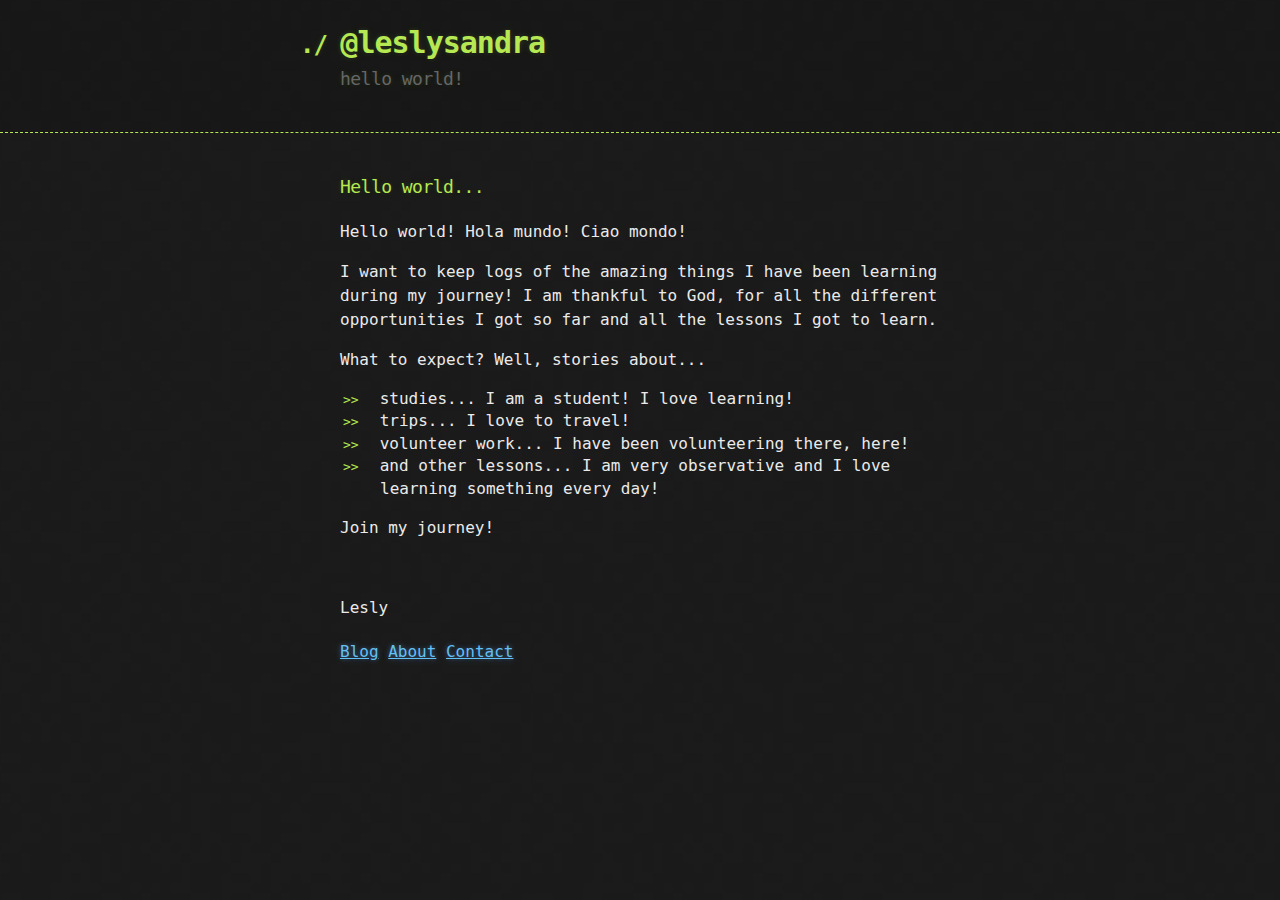
<file: index.html>
<!DOCTYPE html>
<html>
  <head>
    <meta charset='utf-8'>
    <meta http-equiv="X-UA-Compatible" content="chrome=1">

    <link rel="stylesheet" type="text/css" href="stylesheets/stylesheet.css" media="screen">
    <link rel="stylesheet" type="text/css" href="stylesheets/github-dark.css" media="screen">

    <title>@leslysandra</title>
  </head>

  <body>

    <header>
      <div class="container">
        <h1>@leslysandra</h1>
        <h2>hello world!</h2>
      </div>
    </header>

    <div class="container">
      <section id="main_content">
        <h3>
          <a id="hello-world" class="anchor" href="#hello-world" aria-hidden="true"><span aria-hidden="true" class="octicon octicon-link"></span></a>Hello world...
        </h3>

          <p>Hello world! Hola mundo! Ciao mondo!</p>
          <p>I want to keep logs of the amazing things I have been learning during my journey!
            I am thankful to God, for all the different opportunities I got so far and all the lessons I got to learn.</p>

          <p>What to expect? Well, stories about... </p>
          <ul>
            <li>studies... I am a student! I love learning!</li>
            <li>trips... I love to travel!</li>
            <li>volunteer work... I have been volunteering there, here!</li>
            <li>and other lessons... I am very observative and I love learning something every day!</li>
          </ul>

          <p>Join my journey!</p>
          <br>
          <p>Lesly</p>
      </section>
      <div class="menu">
        <a href = "blog.html">Blog</a>
  			<a href = "about.html">About</a>
  			<a href = "contact.html">Contact</a>
  		</div>
    </div>

  </body>
</html>
</file>
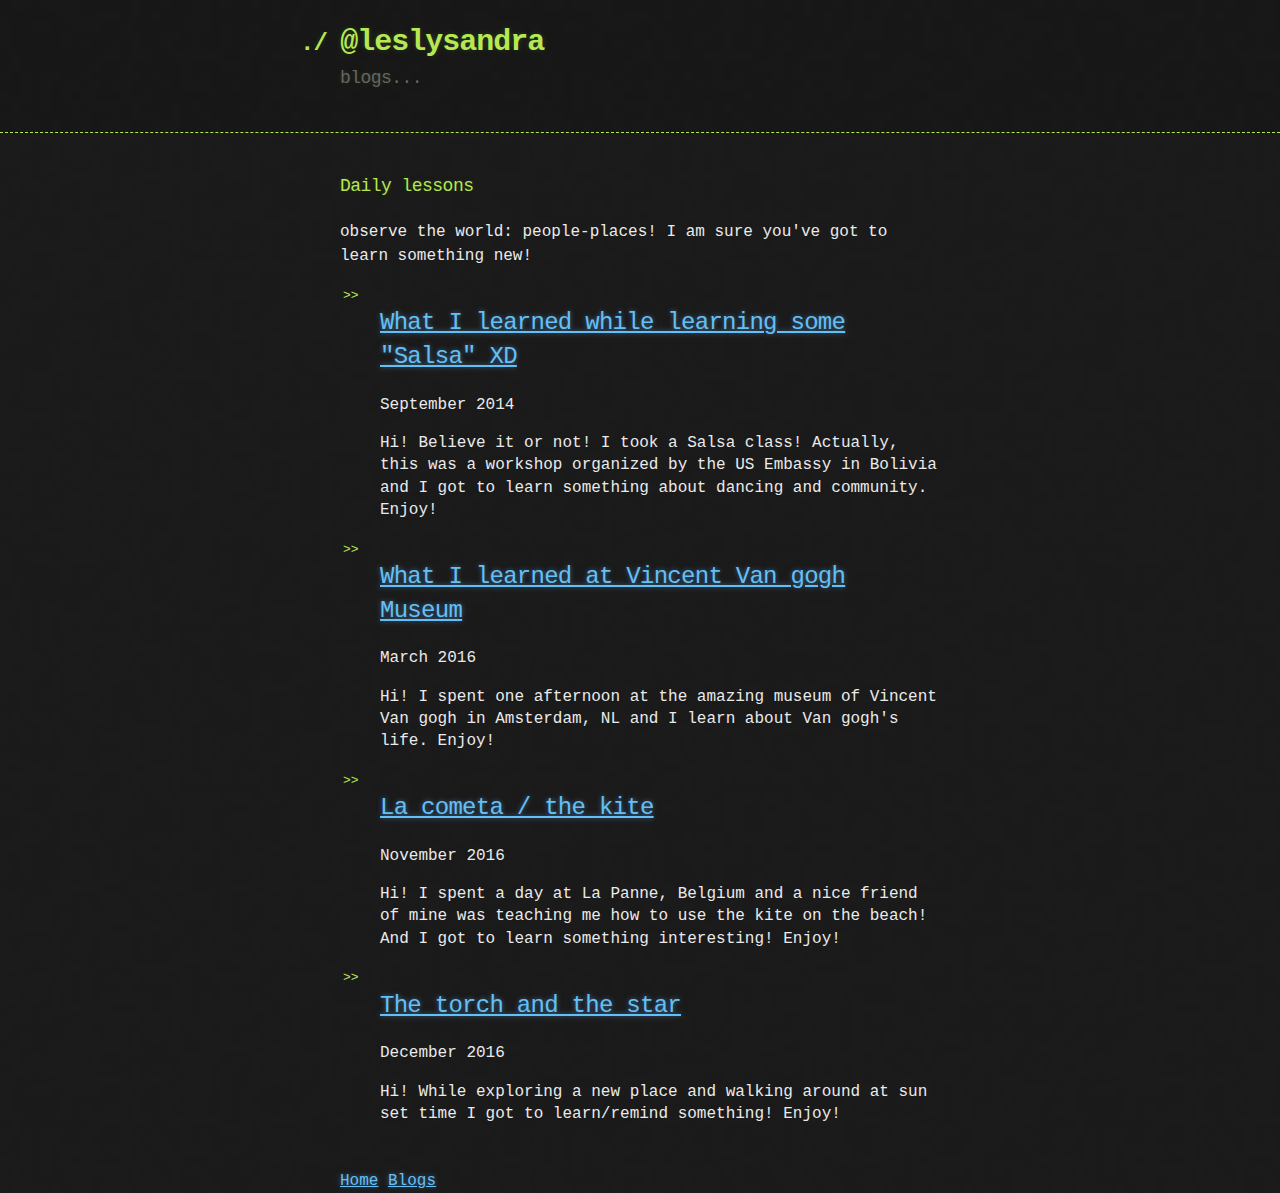
<file: posts/dlessons/index.html>
<!DOCTYPE html>
<html>
  <head>
    <meta charset='utf-8'>
    <meta http-equiv="X-UA-Compatible" content="chrome=1">

    <link rel="stylesheet" type="text/css" href="../../stylesheets/stylesheet.css" media="screen">
    <link rel="stylesheet" type="text/css" href="../../stylesheets/github-dark.css" media="screen">

    <title>@leslysandra</title>
  </head>

  <body>

    <header>
      <div class="container">
        <h1>@leslysandra</h1>
        <h2>blogs...</h2>
      </div>
    </header>

    <div class="container">
      <section id="main_content">
        <h3>
          Daily lessons
        </h3>
        <p>observe the world: people-places! I am sure you've got to learn something new!</p>
        <ul id="posts">
          <li class="post"> <h2><a href="#">What I learned while learning some "Salsa" XD</a></h2> <time datetime="2016-01-23T00:00:00+00:00" class="by-line">September 2014</time> <p>Hi! Believe it or not! I took a Salsa class!
            Actually, this was a workshop organized by the US Embassy in Bolivia and I got to learn something about dancing and community. Enjoy!</p> </li>
          <li class="post"> <h2><a href="201603_vangogh.html">What I learned at Vincent Van gogh Museum</a></h2> <time datetime="2016-01-23T00:00:00+00:00" class="by-line">March 2016</time> <p>Hi! I spent one afternoon at the amazing museum of
            Vincent Van gogh in Amsterdam, NL and I learn about Van gogh's life. Enjoy!</p> </li>
          <li class="post"> <h2><a href="#">La cometa / the kite</a></h2> <time datetime="2016-01-23T00:00:00+00:00" class="by-line">November 2016</time> <p>Hi! I spent a day at La Panne, Belgium and a nice friend of mine
            was teaching me how to use the kite on the beach! And I got to learn something interesting! Enjoy!</p> </li>
          <li class="post"> <h2><a href="#">The torch and the star</a></h2> <time datetime="2016-01-23T00:00:00+00:00" class="by-line">December 2016</time> <p>Hi! While exploring a new place and
            walking around at sun set time I got to learn/remind something! Enjoy!</p> </li>
        </ul>
      </section>
      <br>
      <div class="menu">
  			<a href = "../../index.html">Home</a>
  			<a href = "../../blog.html">Blogs</a>
  		</div>
    </div>

  </body>
</html>
</file>
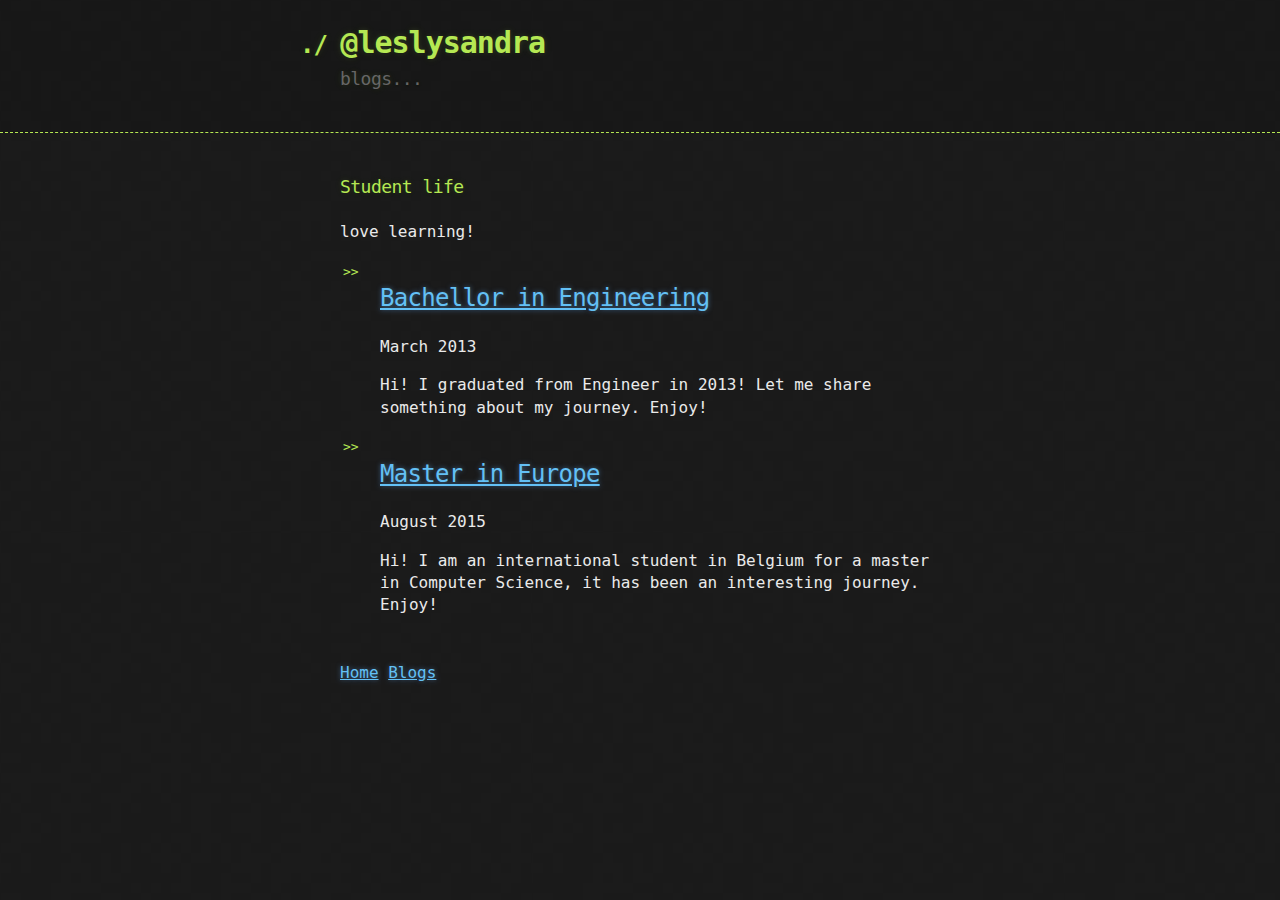
<file: posts/slife/index.html>
<!DOCTYPE html>
<html>
  <head>
    <meta charset='utf-8'>
    <meta http-equiv="X-UA-Compatible" content="chrome=1">

    <link rel="stylesheet" type="text/css" href="../../stylesheets/stylesheet.css" media="screen">
    <link rel="stylesheet" type="text/css" href="../../stylesheets/github-dark.css" media="screen">

    <title>@leslysandra</title>
  </head>

  <body>

    <header>
      <div class="container">
        <h1>@leslysandra</h1>
        <h2>blogs...</h2>
      </div>
    </header>

    <div class="container">
      <section id="main_content">
        <h3>
          Student life
        </h3>
        <p>love learning!</p>
        <ul id="posts">
          <li class="post"> <h2><a href="#">Bachellor in Engineering</a></h2> <time datetime="2016-01-23T00:00:00+00:00" class="by-line">March 2013</time> <p>Hi! I graduated from Engineer
            in 2013! Let me share something about my journey. Enjoy!</p> </li>
          <li class="post"> <h2><a href="#">Master in Europe</a></h2> <time datetime="2016-01-23T00:00:00+00:00" class="by-line">August 2015</time> <p>Hi! I am an international student
            in Belgium for a master in Computer Science, it has been an interesting journey. Enjoy!</p> </li>
        </ul>
      </section>
      <br>
      <div class="menu">
  			<a href = "../../index.html">Home</a>
  			<a href = "../../blog.html">Blogs</a>
  		</div>
    </div>

  </body>
</html>
</file>
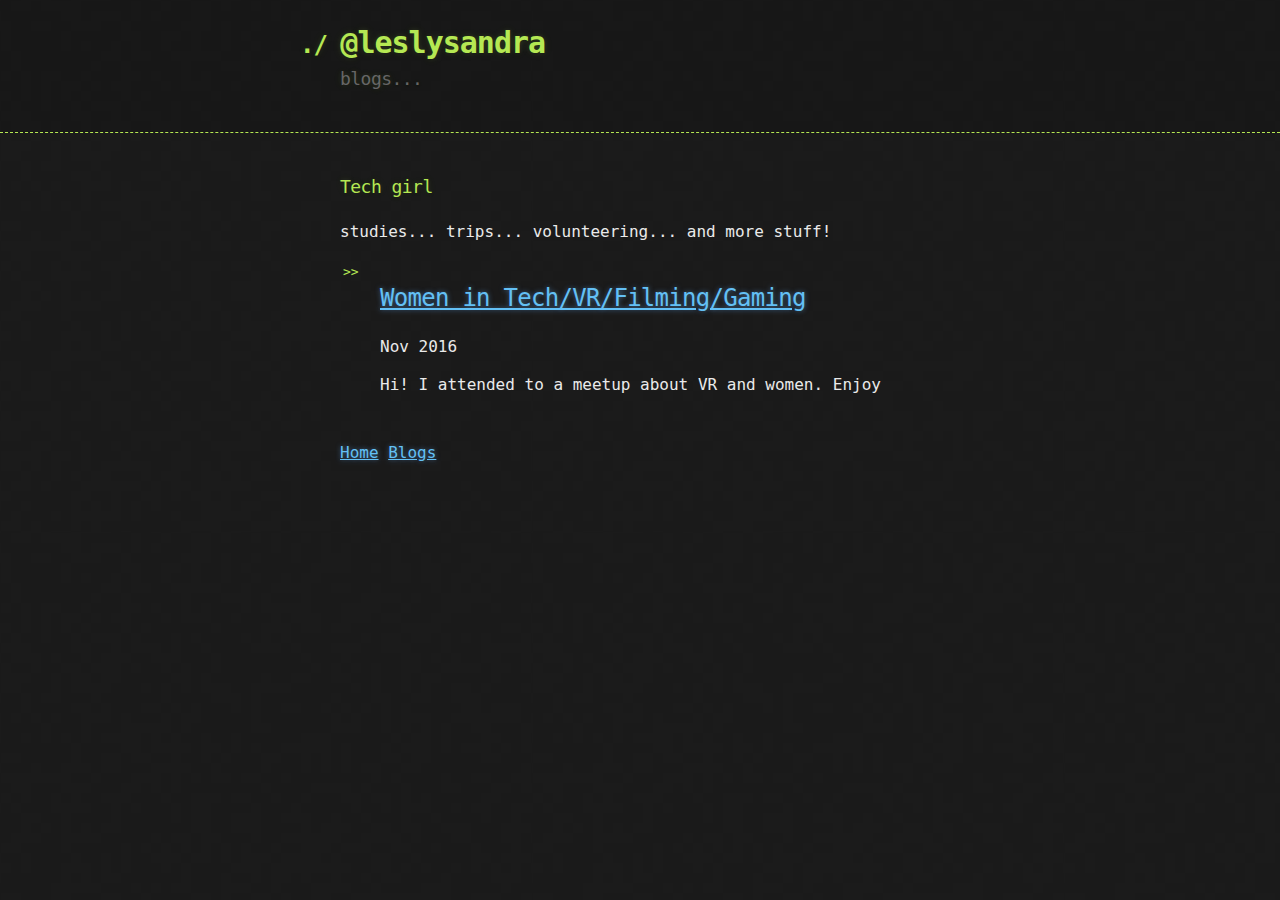
<file: posts/tech/index.html>
<!DOCTYPE html>
<html>
  <head>
    <meta charset='utf-8'>
    <meta http-equiv="X-UA-Compatible" content="chrome=1">

    <link rel="stylesheet" type="text/css" href="../../stylesheets/stylesheet.css" media="screen">
    <link rel="stylesheet" type="text/css" href="../../stylesheets/github-dark.css" media="screen">

    <title>@leslysandra</title>
  </head>

  <body>

    <header>
      <div class="container">
        <h1>@leslysandra</h1>
        <h2>blogs...</h2>
      </div>
    </header>

    <div class="container">
      <section id="main_content">
        <h3>
          Tech girl
        </h3>
        <p>studies... trips... volunteering... and more stuff!</p>
        <ul id="posts">
          <li class="post"> <h2><a href="201611_vrwomen.html">Women in Tech/VR/Filming/Gaming</a></h2> <time datetime="2016-01-23T00:00:00+00:00" class="by-line">Nov 2016</time> <p>Hi! I attended to a meetup about VR and women. Enjoy </p> </li>
        </ul>
      </section>
      <br>
      <div class="menu">
  			<a href = "../../index.html">Home</a>
  			<a href = "../../blog.html">Blogs</a>
  		</div>
    </div>

  </body>
</html>
</file>
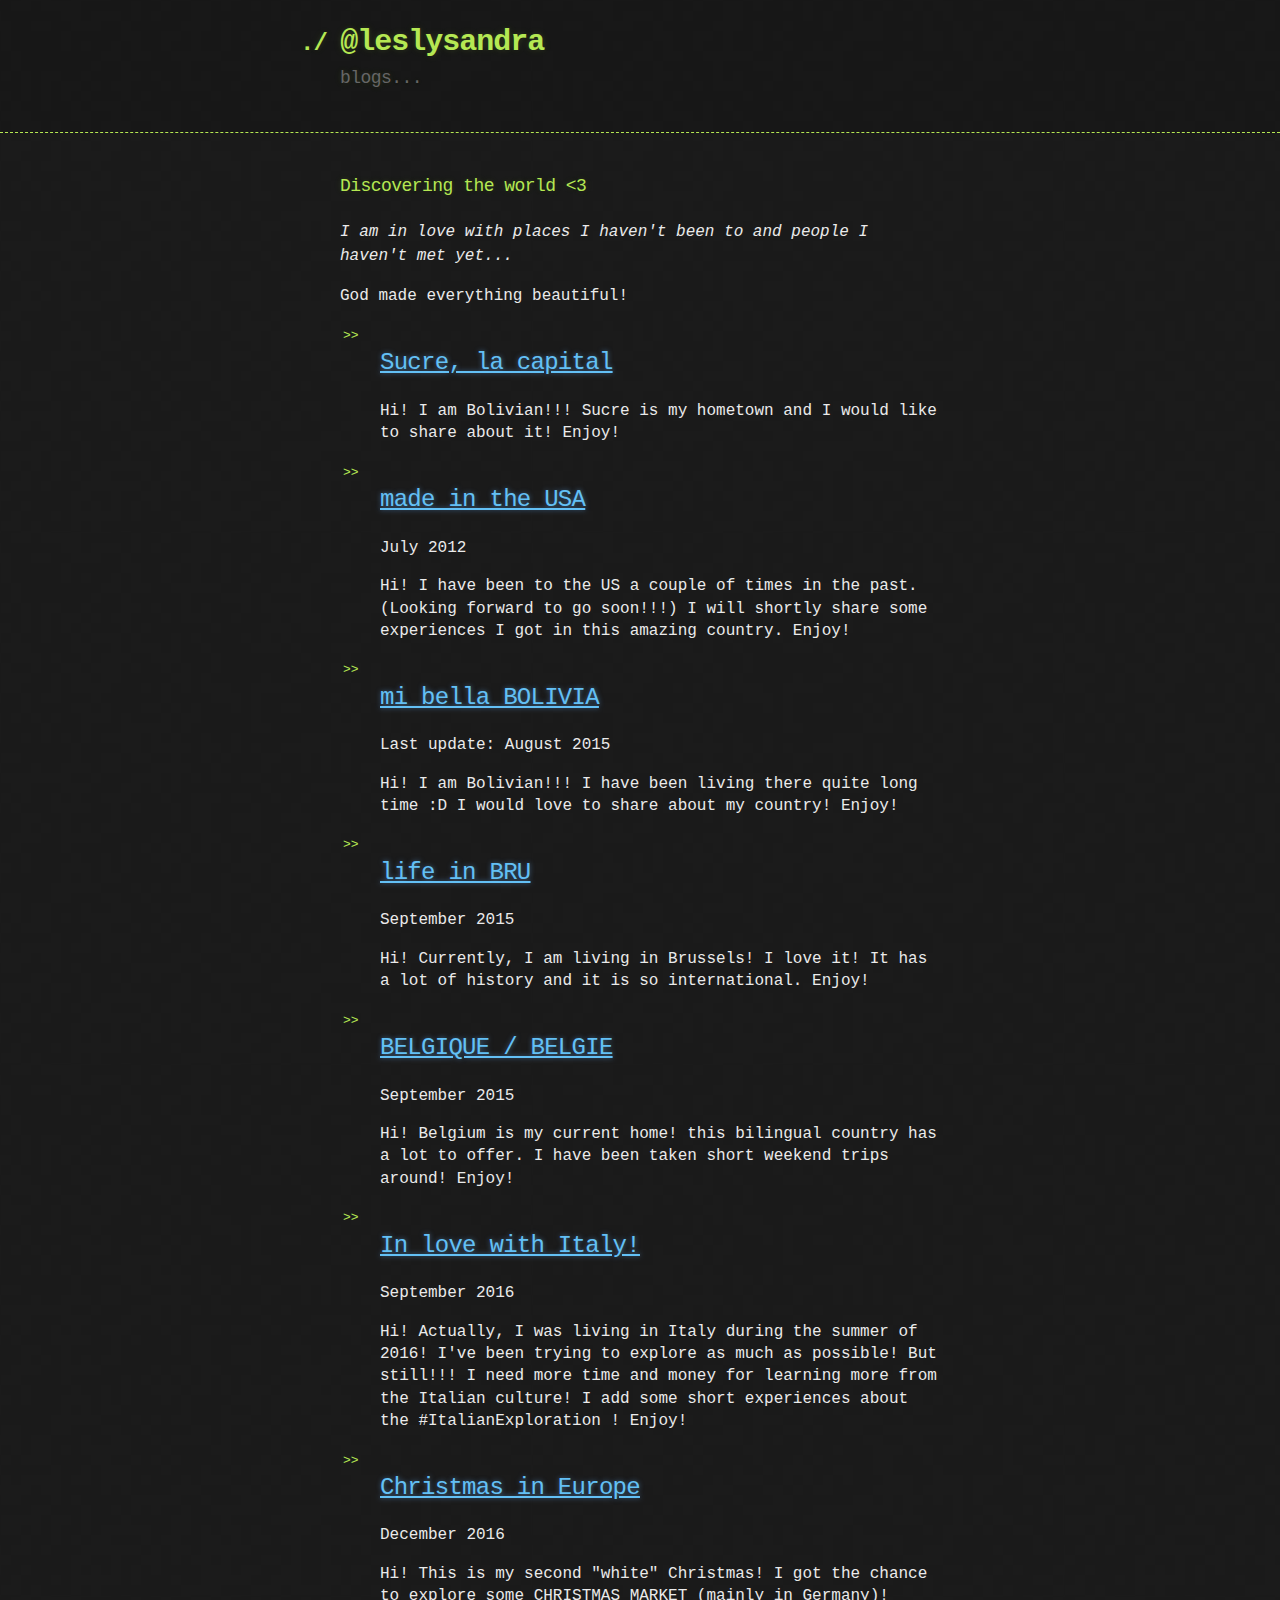
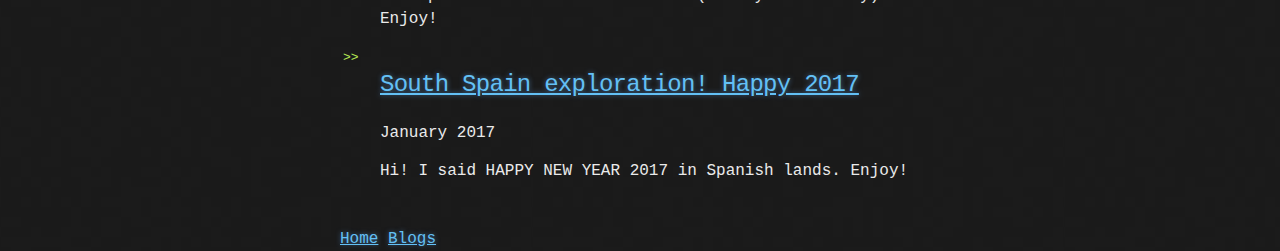
<file: posts/traveller/index.html>
<!DOCTYPE html>
<html>
  <head>
    <meta charset='utf-8'>
    <meta http-equiv="X-UA-Compatible" content="chrome=1">

    <link rel="stylesheet" type="text/css" href="../../stylesheets/stylesheet.css" media="screen">
    <link rel="stylesheet" type="text/css" href="../../stylesheets/github-dark.css" media="screen">

    <title>@leslysandra</title>
  </head>

  <body>

    <header>
      <div class="container">
        <h1>@leslysandra</h1>
        <h2>blogs...</h2>
      </div>
    </header>

    <div class="container">
      <section id="main_content">
        <h3>
          Discovering the world <3
        </h3>
        <p><i>I am in love with places I haven't been to and people I haven't met yet...</i></p>
        <p>God made everything beautiful!</p>
        <ul id="posts">
          <li class="post"> <h2><a href="#">Sucre, la capital</a></h2> <p>Hi! I am Bolivian!!!
            Sucre is my hometown and I would like to share about it! Enjoy!</p> </li>
          <li class="post"> <h2><a href="#">made in the USA</a></h2> <time datetime="2016-01-23T00:00:00+00:00" class="by-line">July 2012</time> <p>Hi! I have been to the US a couple of times in the past.
            (Looking forward to go soon!!!) I will shortly share some experiences I got in this amazing country. Enjoy!</p> </li>
          <li class="post"> <h2><a href="#">mi bella BOLIVIA</a></h2> <time datetime="2016-01-23T00:00:00+00:00" class="by-line">Last update: August 2015</time> <p>Hi! I am Bolivian!!!
              I have been living there quite long time :D I would love to share about my country! Enjoy!</p> </li>
          <li class="post"> <h2><a href="#">life in BRU</a></h2> <time datetime="2016-01-23T00:00:00+00:00" class="by-line">September 2015</time> <p>Hi! Currently, I am living in Brussels!
            I love it! It has a lot of history and it is so international. Enjoy!</p> </li>
          <li class="post"> <h2><a href="#">BELGIQUE / BELGIE</a></h2> <time datetime="2016-01-23T00:00:00+00:00" class="by-line">September 2015</time> <p>Hi! Belgium is my current home!
            this bilingual country has a lot to offer. I have been taken short weekend trips around! Enjoy!</p> </li>
          <li class="post"> <h2><a href="#">In love with Italy!</a></h2> <time datetime="2016-01-23T00:00:00+00:00" class="by-line">September 2016</time> <p>Hi! Actually, I was living in Italy
            during the summer of 2016! I've been trying to explore as much as possible! But still!!! I need more time and money for learning more from the Italian culture!
            I add some short experiences about the #ItalianExploration ! Enjoy!</p> </li>
          <li class="post"> <h2><a href="#">Christmas in Europe</a></h2> <time datetime="2016-01-23T00:00:00+00:00" class="by-line">December 2016</time> <p>Hi! This is my second "white" Christmas!
              I got the chance to explore some CHRISTMAS MARKET (mainly in Germany)! Enjoy!</p> </li>
          <li class="post"> <h2><a href="#">South Spain exploration! Happy 2017</a></h2> <time datetime="2016-01-23T00:00:00+00:00" class="by-line">January 2017</time> <p>Hi! I said HAPPY NEW YEAR 2017
            in Spanish lands. Enjoy!</p> </li>
        </ul>
      </section>
      <br>
      <div class="menu">
  			<a href = "../../index.html">Home</a>
  			<a href = "../../blog.html">Blogs</a>
  		</div>
    </div>

  </body>
</html>
</file>
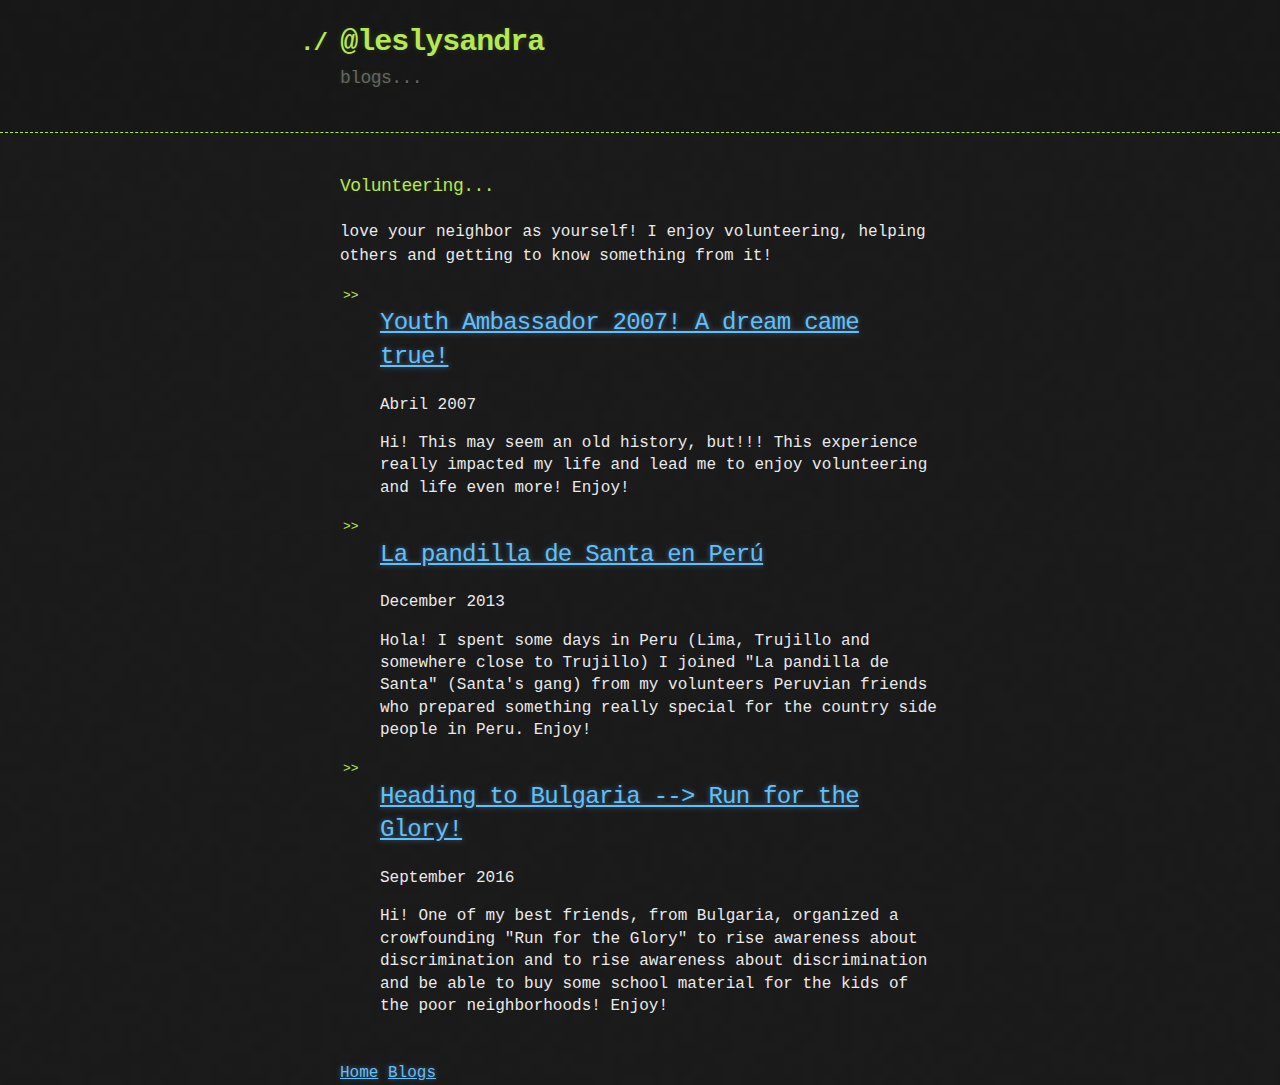
<file: posts/volunteer/index.html>
<!DOCTYPE html>
<html>
  <head>
    <meta charset='utf-8'>
    <meta http-equiv="X-UA-Compatible" content="chrome=1">

    <link rel="stylesheet" type="text/css" href="../../stylesheets/stylesheet.css" media="screen">
    <link rel="stylesheet" type="text/css" href="../../stylesheets/github-dark.css" media="screen">

    <title>@leslysandra</title>
  </head>

  <body>

    <header>
      <div class="container">
        <h1>@leslysandra</h1>
        <h2>blogs...</h2>
      </div>
    </header>

    <div class="container">
      <section id="main_content">
        <h3>
          Volunteering...
        </h3>
        <p>love your neighbor as yourself! I enjoy volunteering, helping others and getting to know something from it!</p>
        <ul id="posts">
          <li class="post"> <h2><a href="#">Youth Ambassador 2007! A dream came true!</a></h2> <time datetime="2016-01-23T00:00:00+00:00" class="by-line">Abril 2007</time> <p>Hi! This may seem an old history, but!!!
            This experience really impacted my life and lead me to enjoy volunteering and life even more! Enjoy!</p> </li>
          <li class="post"> <h2><a href="#">La pandilla de Santa en Perú</a></h2> <time datetime="2016-01-23T00:00:00+00:00" class="by-line">December 2013</time> <p>Hola! I spent some days in Peru (Lima, Trujillo and somewhere close to Trujillo)
            I joined "La pandilla de Santa" (Santa's gang) from my volunteers Peruvian friends who prepared something really special for
            the country side people in Peru. Enjoy!</p> </li>
          <li class="post"> <h2><a href="#">Heading to Bulgaria --> Run for the Glory!</a></h2> <time datetime="2016-01-23T00:00:00+00:00" class="by-line">September 2016</time> <p>Hi! One of my best friends, from Bulgaria,
            organized a crowfounding "Run for the Glory" to rise awareness about discrimination and  to rise awareness about discrimination and be able to buy some school material for the kids of the poor neighborhoods! Enjoy!</p> </li>
        </ul>
      </section>
      <br>
      <div class="menu">
  			<a href = "../../index.html">Home</a>
  			<a href = "../../blog.html">Blogs</a>
  		</div>
    </div>

  </body>
</html>
</file>
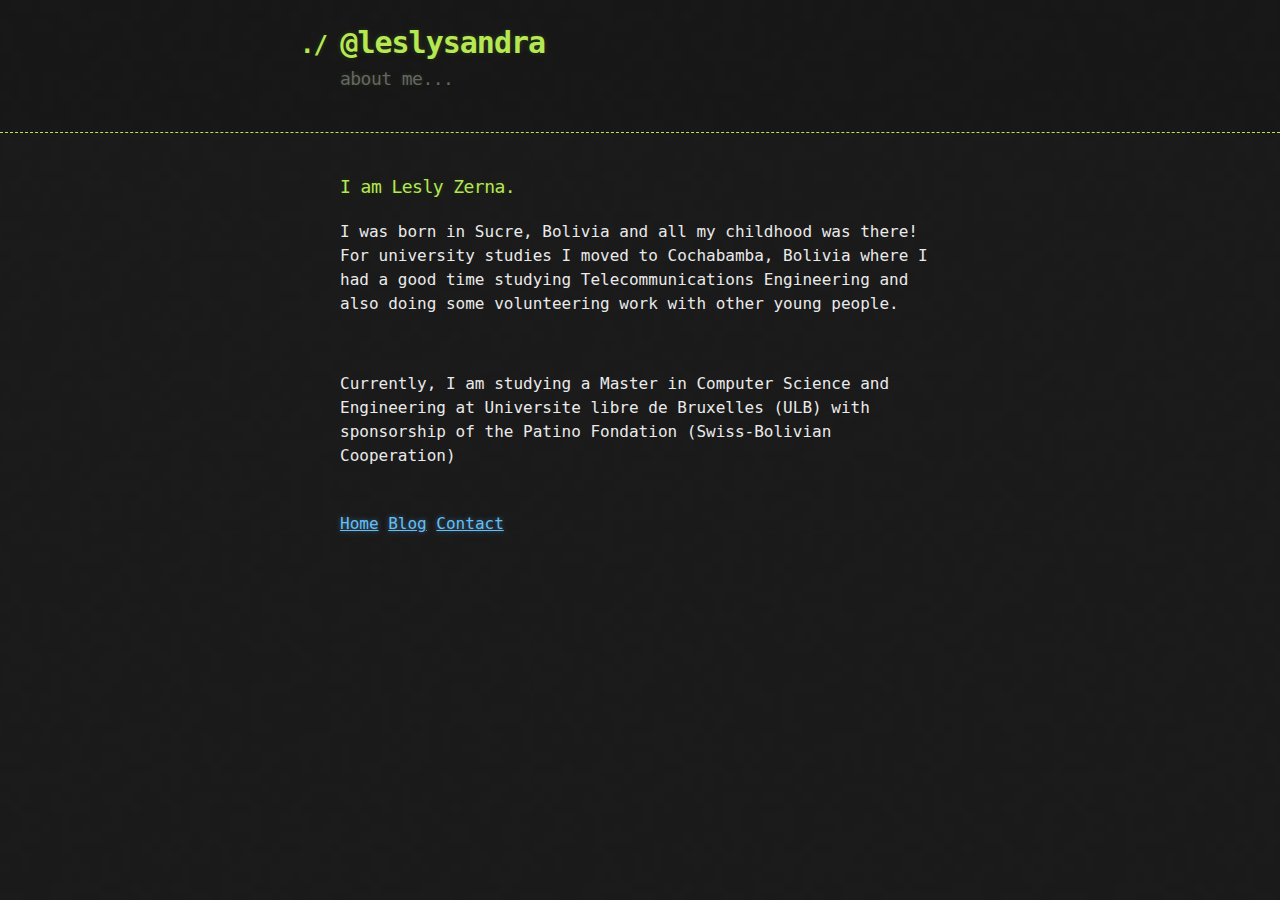
<file: about.html>
<!DOCTYPE html>
<html>
  <head>
    <meta charset='utf-8'>
    <meta http-equiv="X-UA-Compatible" content="chrome=1">

    <link rel="stylesheet" type="text/css" href="stylesheets/stylesheet.css" media="screen">
    <link rel="stylesheet" type="text/css" href="stylesheets/github-dark.css" media="screen">
    <!-- <link rel="stylesheet" type="text/css" href="stylesheets/print.css" media="print"> -->

    <title>@leslysandra</title>
  </head>

  <body>

    <header>
      <div class="container">
        <h1>@leslysandra</h1>
        <h2>about me...</h2>
      </div>
    </header>

    <div class="container">
      <section id="main_content">
        <h3>
          I am Lesly Zerna.
        </h3>
        <p>I was born in Sucre, Bolivia and all my childhood was there!
        For university studies I moved to Cochabamba, Bolivia where I had a good time studying
        Telecommunications Engineering and also doing some volunteering work with other young people.</p>
        <br>
        <p>Currently, I am studying a Master in Computer Science and Engineering at Universite libre de Bruxelles (ULB)
        with sponsorship of the Patino Fondation (Swiss-Bolivian Cooperation)</p>
      </section>
      <br>
      <div class="menu">
  			<a href = "index.html">Home</a>
  			<a href = "blog.html">Blog</a>
  			<a href = "contact.html">Contact</a>
  		</div>
    </div>

  </body>
</html>
</file>
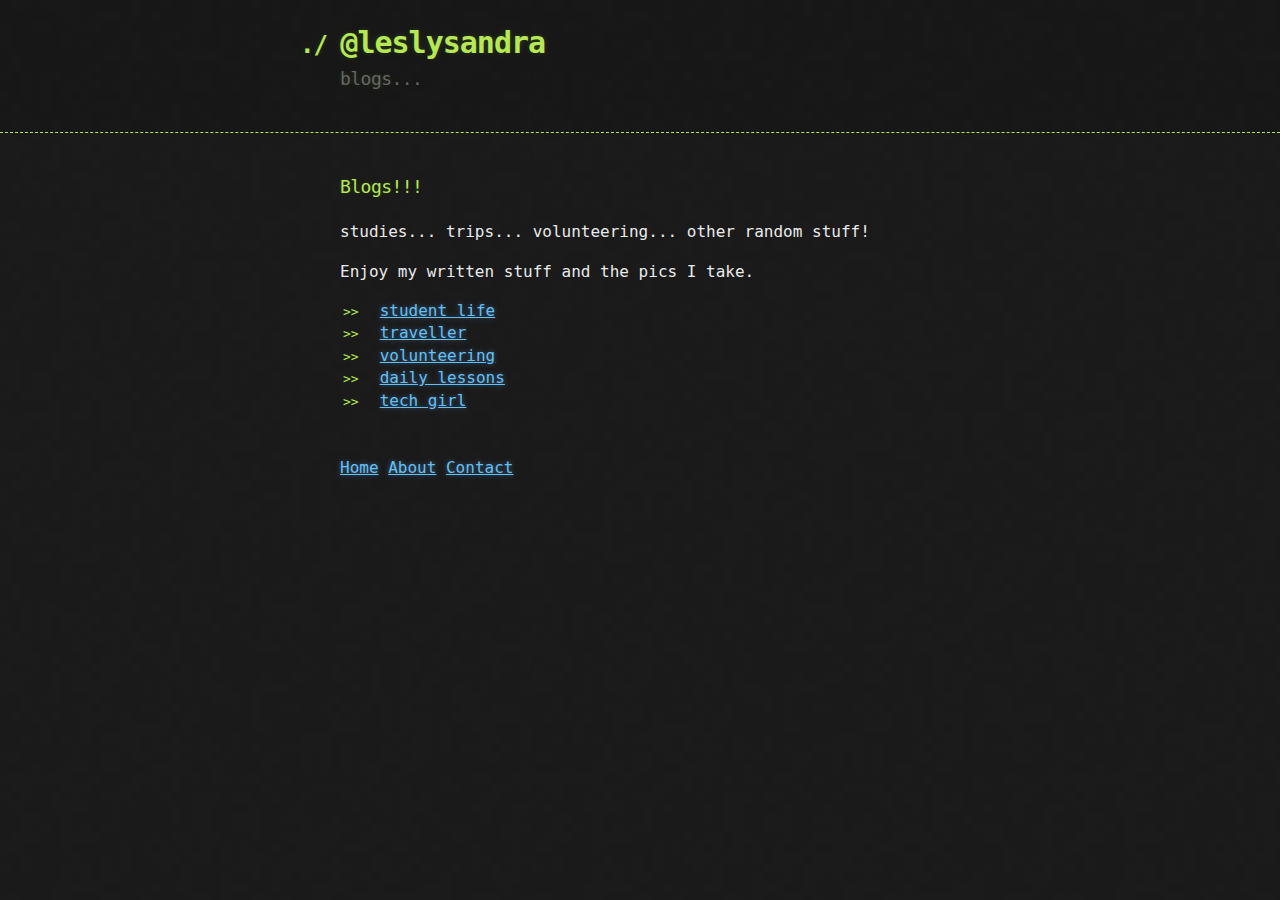
<file: blog.html>
<!DOCTYPE html>
<html>
  <head>
    <meta charset='utf-8'>
    <meta http-equiv="X-UA-Compatible" content="chrome=1">

    <link rel="stylesheet" type="text/css" href="stylesheets/stylesheet.css" media="screen">
    <link rel="stylesheet" type="text/css" href="stylesheets/github-dark.css" media="screen">

    <title>@leslysandra</title>
  </head>

  <body>

    <header>
      <div class="container">
        <h1>@leslysandra</h1>
        <h2>blogs...</h2>
      </div>
    </header>

    <div class="container">
      <section id="main_content">
        <h3>
          Blogs!!!
        </h3>
        <p>studies... trips... volunteering... other random stuff!</p>
        <p>Enjoy my written stuff and the pics I take.</p>
        <ul>
          <li><a href = "posts/slife/index.html">student life</a></li>
          <li><a href = "posts/traveller/index.html">traveller</a></li>
          <li><a href = "posts/volunteer/index.html">volunteering</a></li>
          <li><a href = "posts/dlessons/index.html">daily lessons</a></li>
          <li><a href = "posts/tech/index.html">tech girl</a></li>
        </ul>
      </section>
      <br>
      <div class="menu">
  			<a href = "index.html">Home</a>
  			<a href = "about.html">About</a>
  			<a href = "contact.html">Contact</a>
  		</div>
    </div>

  </body>
</html>
</file>
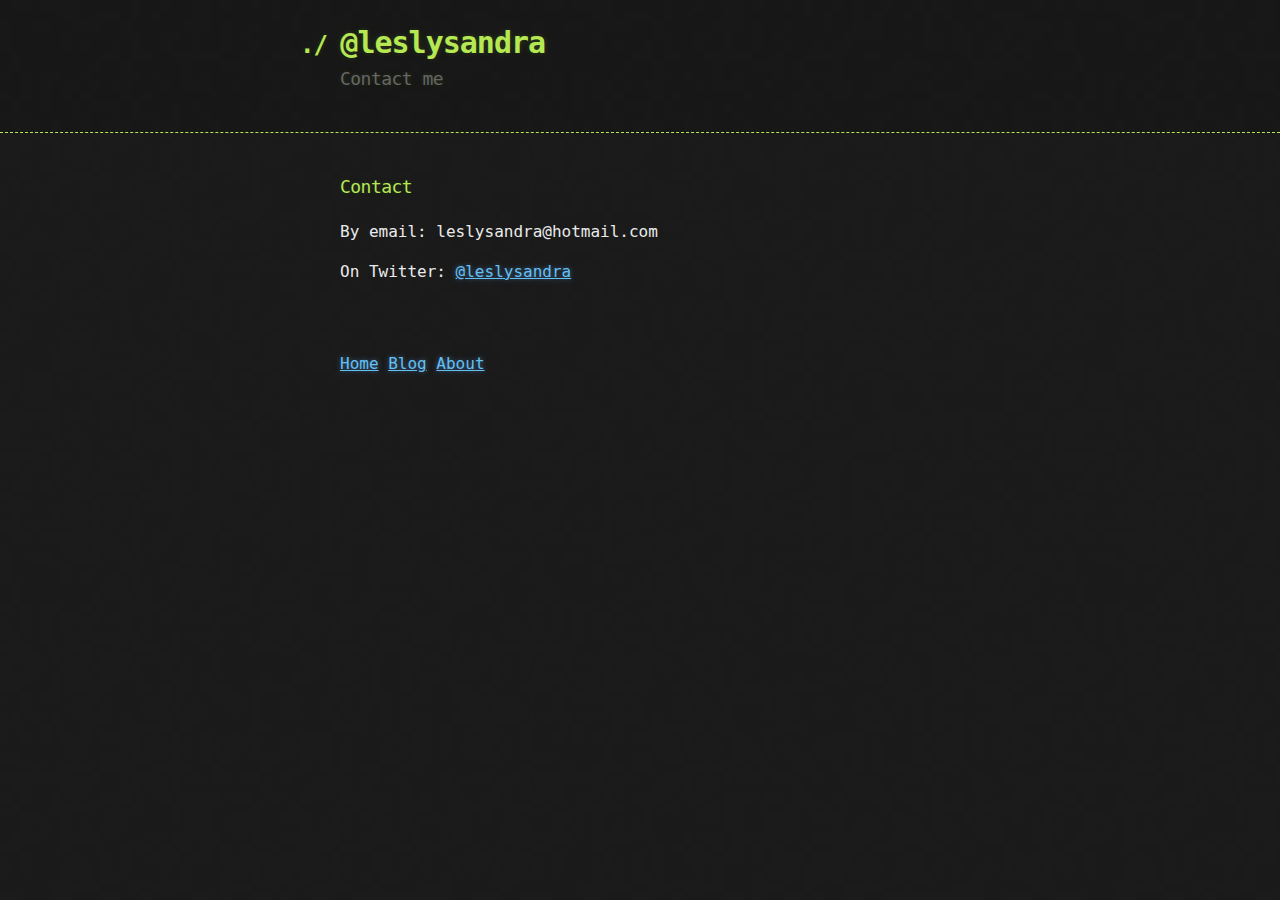
<file: contact.html>
<!DOCTYPE html>
<html>
  <head>
    <meta charset='utf-8'>
    <meta http-equiv="X-UA-Compatible" content="chrome=1">

    <link rel="stylesheet" type="text/css" href="stylesheets/stylesheet.css" media="screen">
    <link rel="stylesheet" type="text/css" href="stylesheets/github-dark.css" media="screen">

    <title>@leslysandra</title>
  </head>

  <body>

    <header>
      <div class="container">
        <h1>@leslysandra</h1>
        <h2>Contact me</h2>
      </div>
    </header>

    <div class="container">
      <section id="main_content">
        <h3>
          Contact
        </h3>
        <p>By email: leslysandra@hotmail.com</p>
        <p>On Twitter: <a href = "http://twitter.com/leslysandra" target="_blank">@leslysandra</a></p>
      </section>
      <br>
      <br>
      <div class="menu">
  			<a href = "index.html">Home</a>
        <a href = "blog.html">Blog</a>
  			<a href = "about.html">About</a>

  		</div>
    </div>

  </body>
</html>
</file>
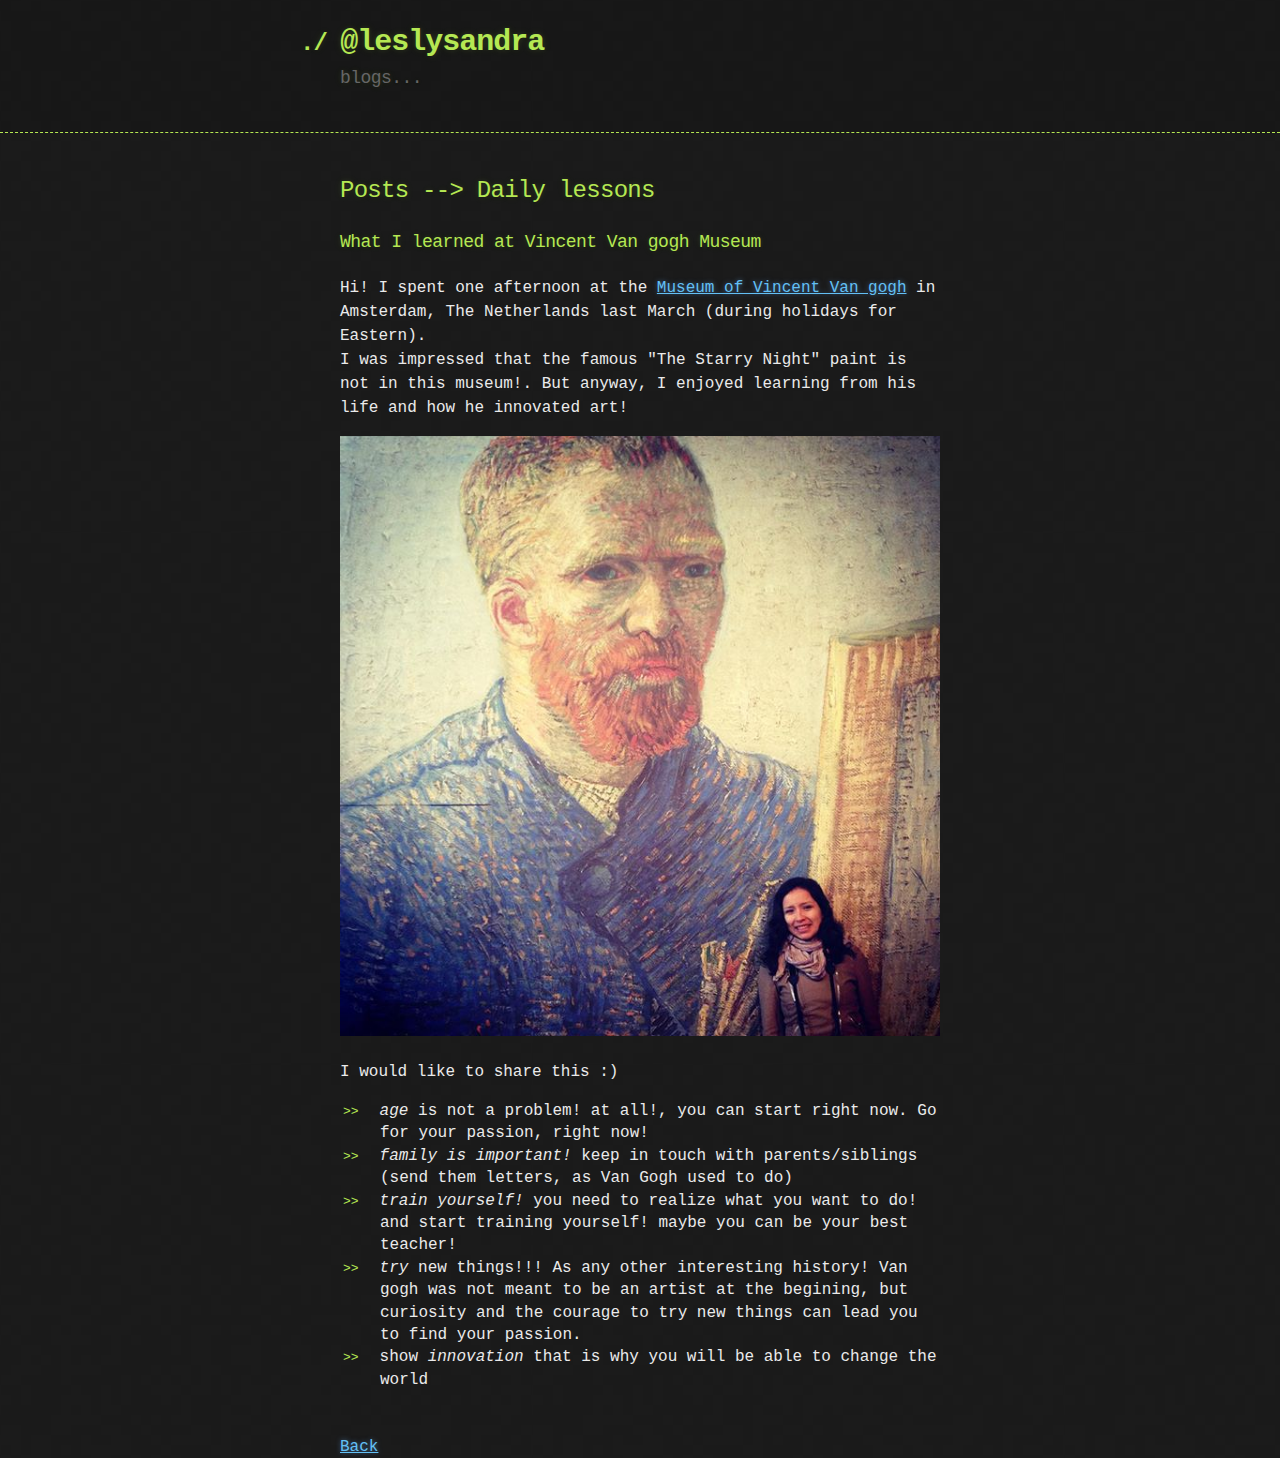
<file: posts/dlessons/201603_vangogh.html>
<!DOCTYPE html>
<html>
  <head>
    <meta charset='utf-8'>
    <meta http-equiv="X-UA-Compatible" content="chrome=1">

    <link rel="stylesheet" type="text/css" href="../../stylesheets/stylesheet.css" media="screen">
    <link rel="stylesheet" type="text/css" href="../../stylesheets/github-dark.css" media="screen">

    <title>@leslysandra</title>
  </head>

  <body>

    <header>
      <div class="container">
        <h1>@leslysandra</h1>
        <h2>blogs...</h2>
      </div>
    </header>

    <div class="container">
      <h2>Posts --> Daily lessons</h2>
      <section id="main_content">
        <h3>What I learned at Vincent Van gogh Museum</h3>
        <p>Hi! I spent one afternoon at the <a href ="https://www.vangoghmuseum.nl/en" target="_blank">Museum of Vincent Van gogh</a> in Amsterdam, The Netherlands last March (during holidays for Eastern).
          <br>
          I was impressed that the famous "The Starry Night" paint is not in this museum!. But anyway, I enjoyed learning from his life
          and how he innovated art!
        </p>
        <p><img src="../../images/vangogh.jpg"/></p>
        <p>I would like to share this :)
          <ul>
            <li><i>age</i> is not a problem! at all!, you can start right now. Go for your passion, right now!</li>
            <li><i>family is important!</i> keep in touch with parents/siblings (send them letters, as Van Gogh used to do)</li>
            <li><i>train yourself!</i> you need to realize what you want to do! and start training yourself! maybe you can be your best teacher!</li>
            <li><i>try</i> new things!!! As any other interesting history! Van gogh was not meant to be an artist at the begining,
            but curiosity and the courage to try new things can lead you to find your passion.</li>
            <li>show <i>innovation</i> that is why you will be able to change the world</li>
          </ul>
        </p>
      </section>
      <br>
      <div class="menu">
  			<a href = "index.html">Back</a>
  		</div>
    </div>

  </body>
</html>
</file>
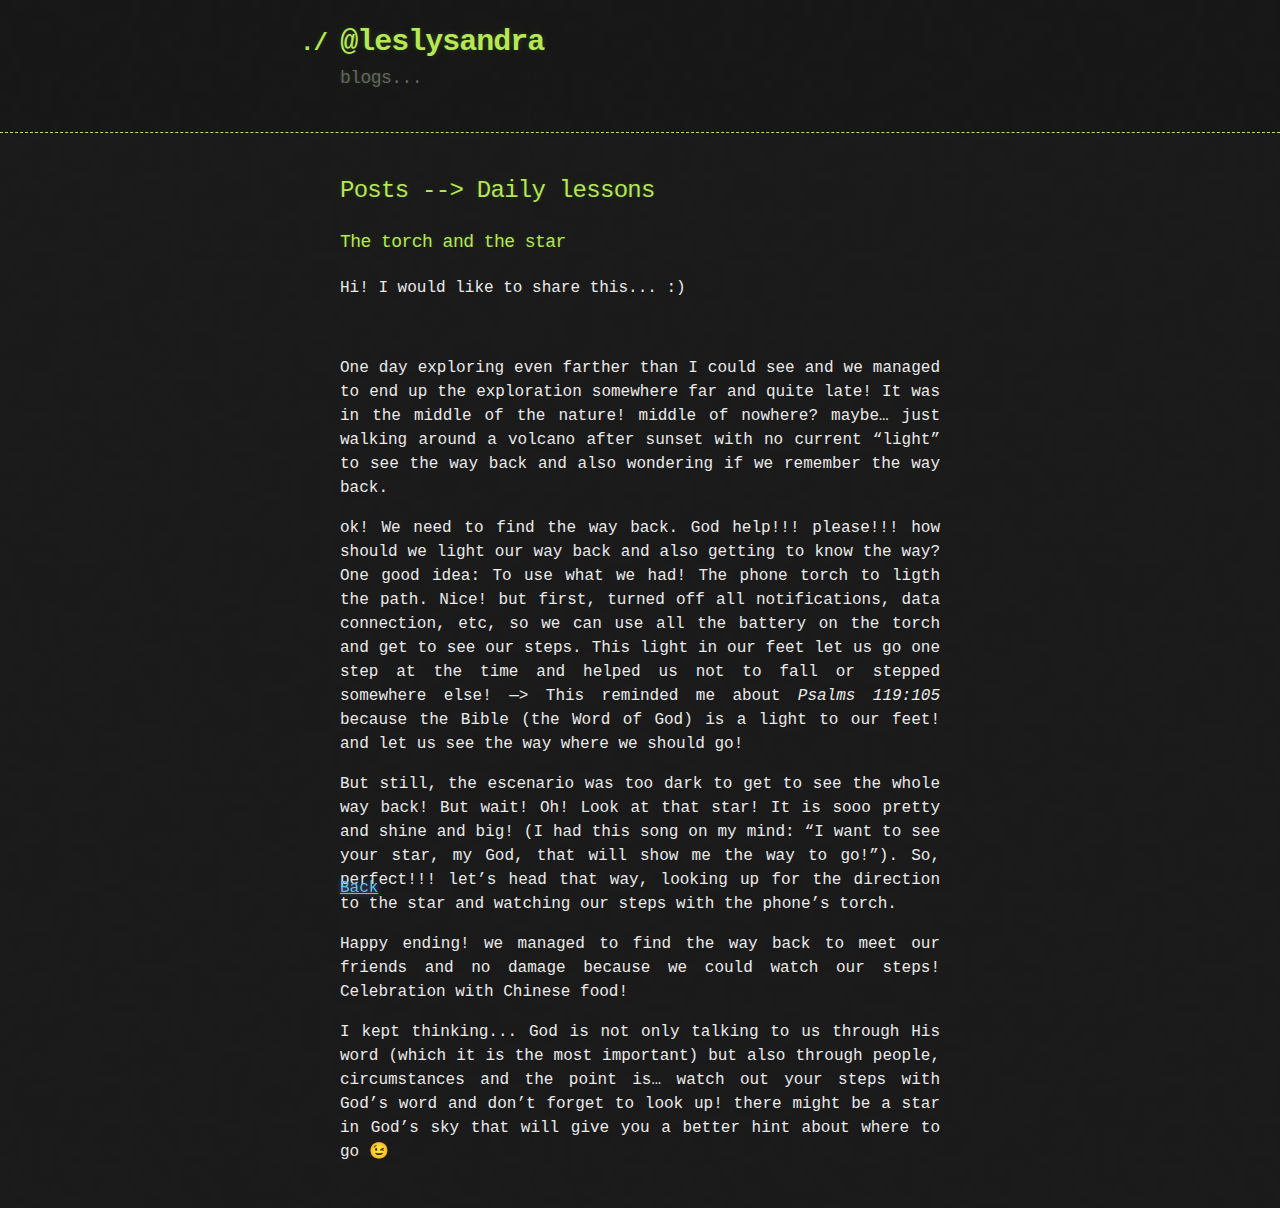
<file: posts/dlessons/201612_light.html>
<!DOCTYPE html>
<html>
  <head>
    <meta charset='utf-8'>
    <meta http-equiv="X-UA-Compatible" content="chrome=1">

    <link rel="stylesheet" type="text/css" href="../../stylesheets/stylesheet.css" media="screen">
    <link rel="stylesheet" type="text/css" href="../../stylesheets/github-dark.css" media="screen">

    <title>@leslysandra</title>
  </head>

  <body>

    <header>
      <div class="container">
        <h1>@leslysandra</h1>
        <h2>blogs...</h2>
      </div>
    </header>

    <div class="container">
      <h2>Posts --> Daily lessons</h2>
      <section id="main_content">
        <h3>The torch and the star</h3>
        <p>Hi! I would like to share this... :)
        </p><br>
        <p style="text-align: justify;">
          One day exploring even farther than I could see and we managed to end up the exploration somewhere far and quite late!
It was in the middle of the nature! middle of nowhere? maybe… just walking around a volcano after sunset with no current “light” to see the way back and also wondering
if we remember the way back.
        </p>
        <p style="text-align: justify;">
          ok! We need to find the way back. God help!!! please!!! how should we light our way back and also getting to know the way?
 One good idea: To use what we had! The phone torch to ligth the path. Nice! but first, turned off all notifications, data connection, etc,
 so we can use all the battery on the torch and get to see our steps.
This light in our feet let us go one step at the time and helped us not to fall or stepped somewhere else! —>
This reminded me about <i>Psalms 119:105</i> because the Bible (the Word of God) is a light to our feet! and let us see the way where we should go!
        </p>
        <p style="text-align: justify;">
          But still, the escenario was too dark to get to see the whole way back! But wait! Oh! Look at that star! It is sooo pretty and shine and big!
          (I had this song on my mind: “I want to see your star, my God, that will show me the way to go!”).
          So, perfect!!! let’s head that way, looking up for the direction to the star and watching our steps with the phone’s torch.
        </p>
        <p style="text-align: justify;">
          Happy ending! we managed to find the way back to meet our friends and
          no damage because we could watch our steps! Celebration with Chinese food!
        </p>
        <p style="text-align: justify;">
          I kept thinking... God is not only talking to us through His word (which it is the most important) but also through people, circumstances and the point is…
          watch out your steps with God’s word and don’t forget to look up! there might be a star in God’s sky that will give you
          a better hint about where to go 😉
        </p>
      </section>
      <br>
      <div class="menu" style="position: fixed; bottom: 0; width: 100%;">
  			<a href = "index.html">Back</a>
  		</div>
    </div>

  </body>
</html>
</file>
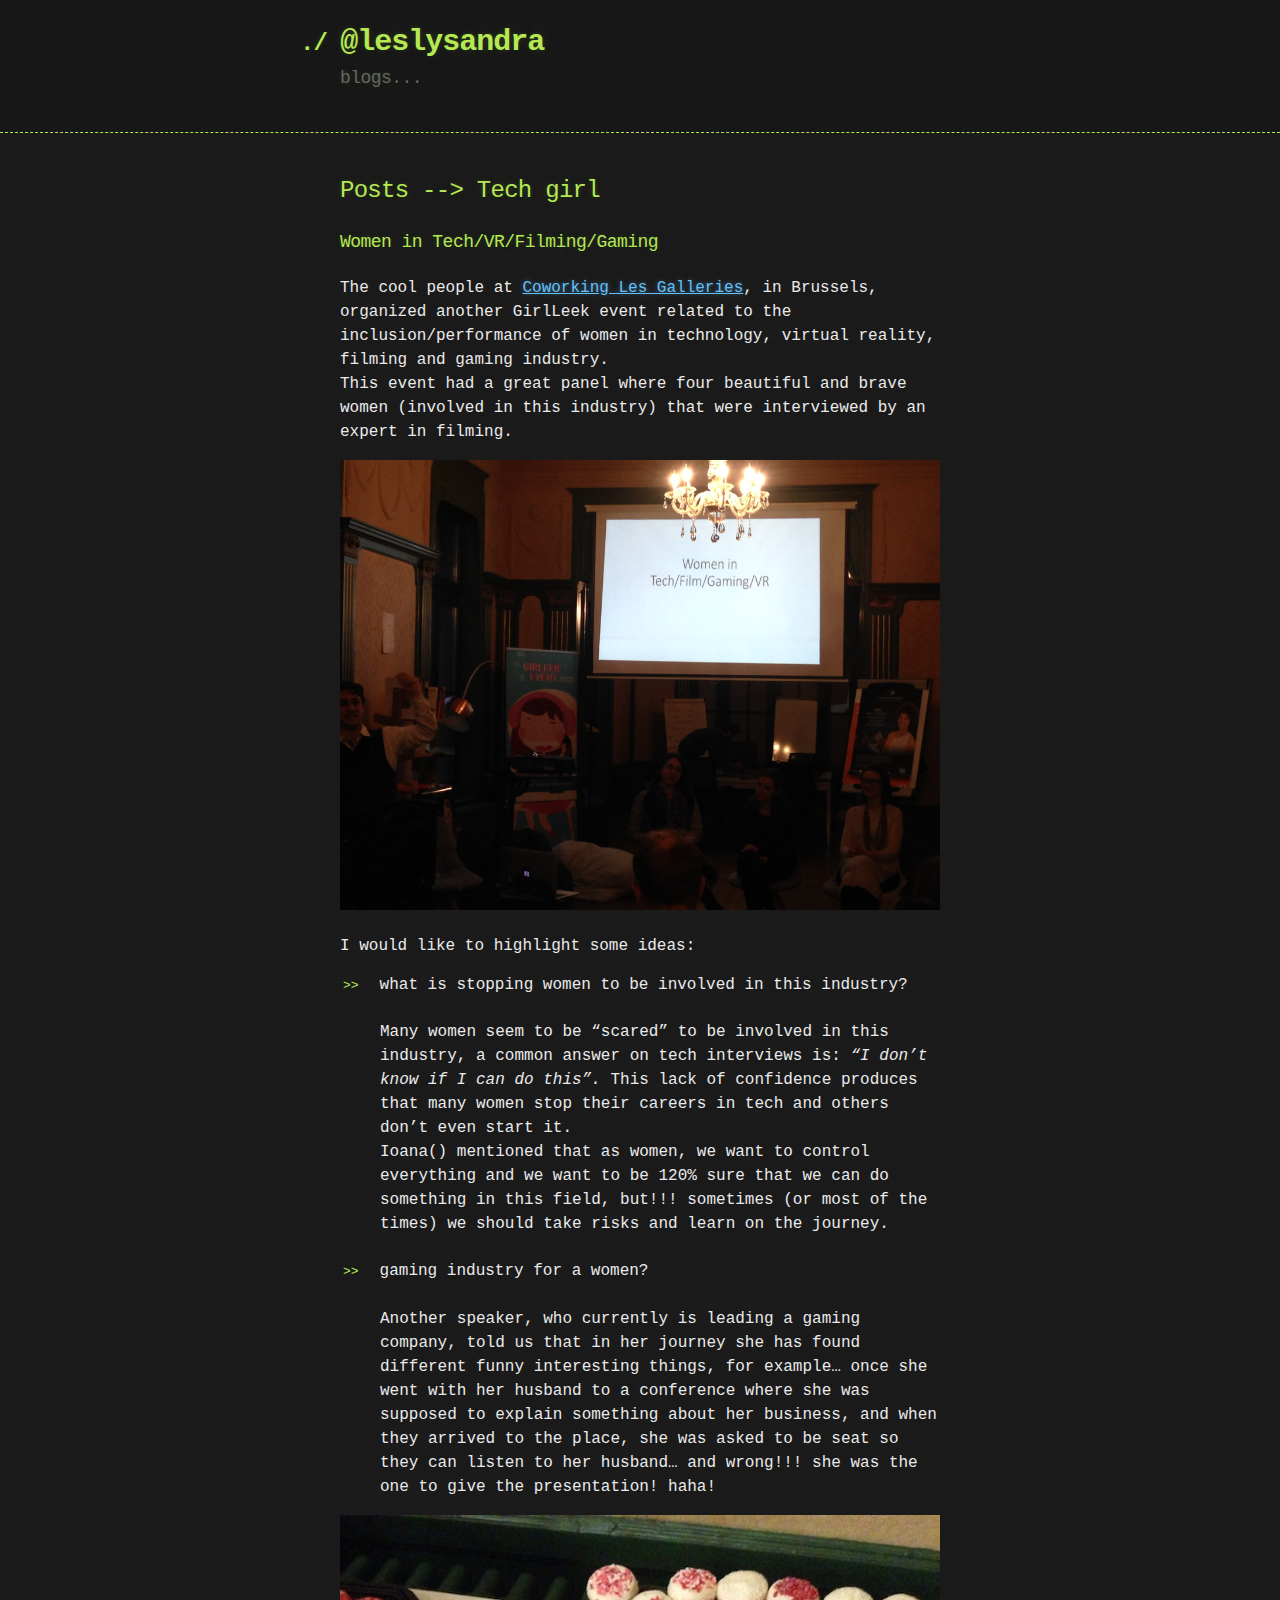
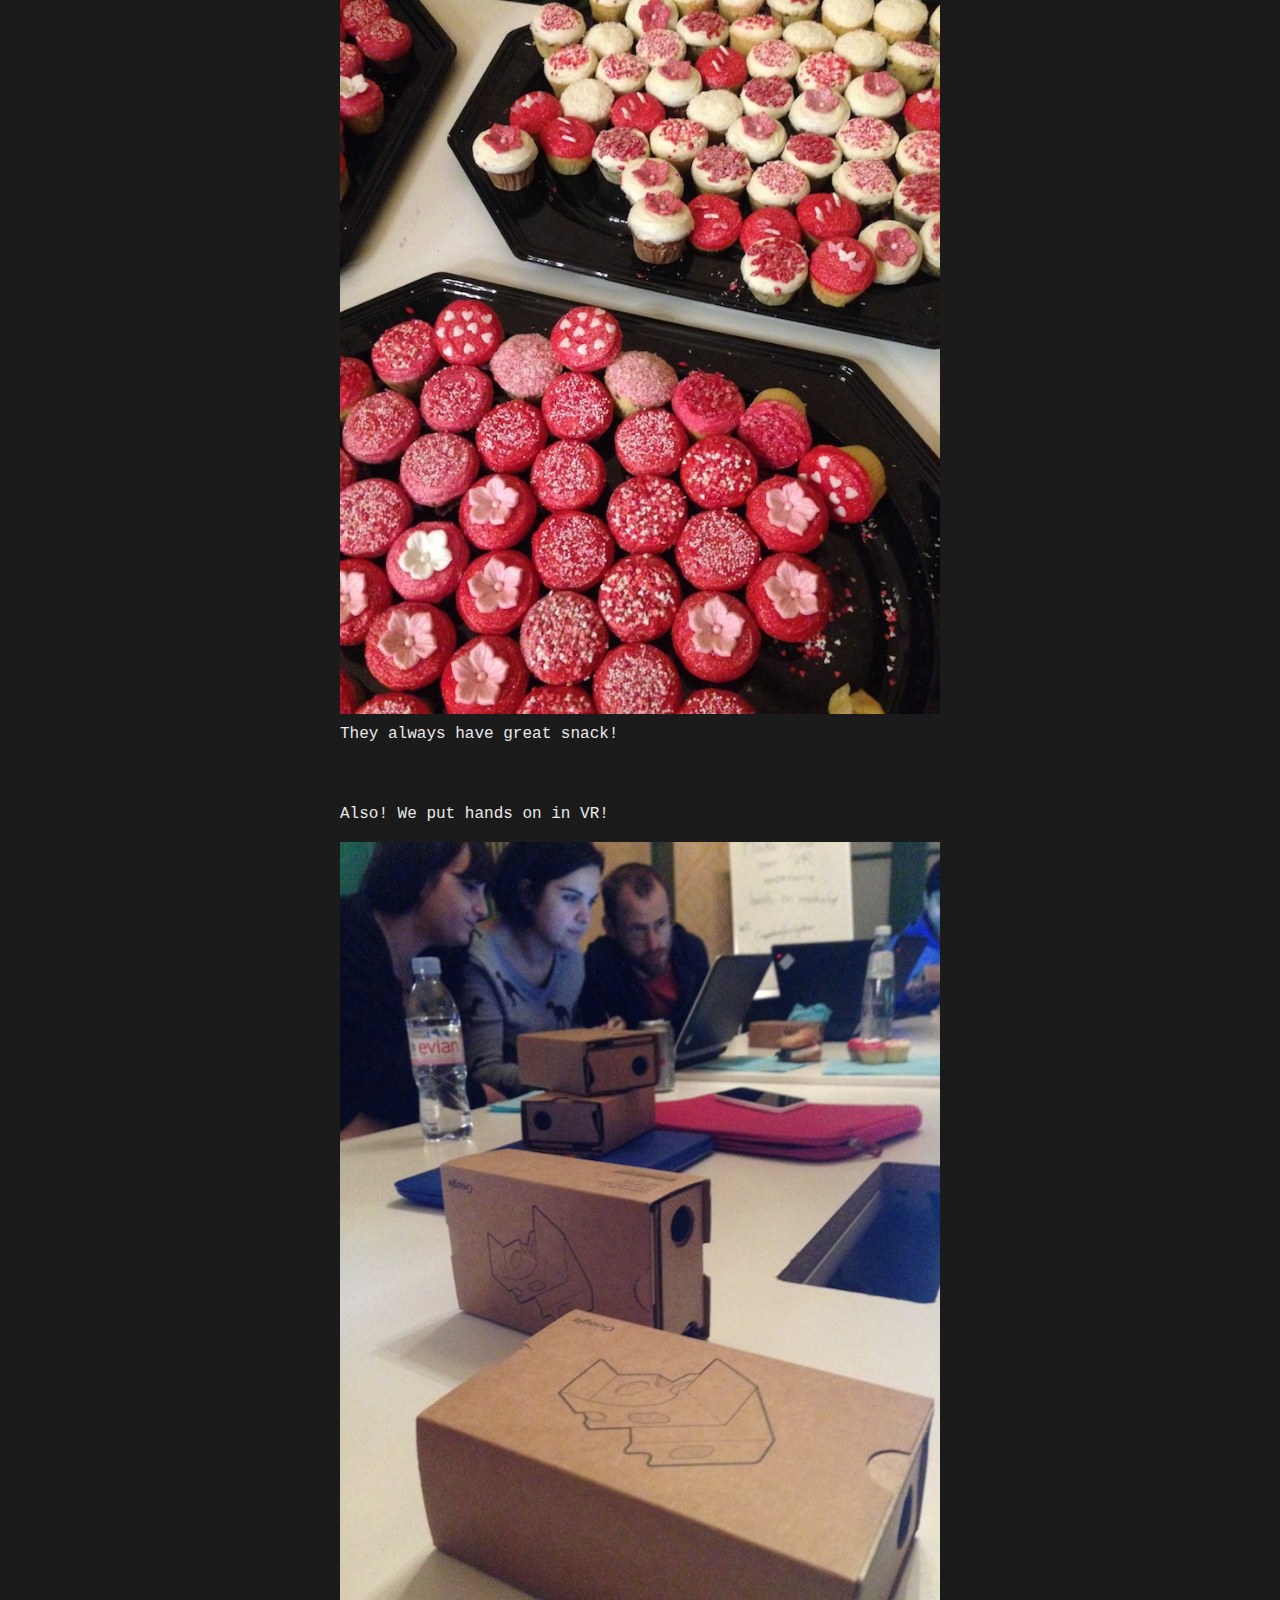
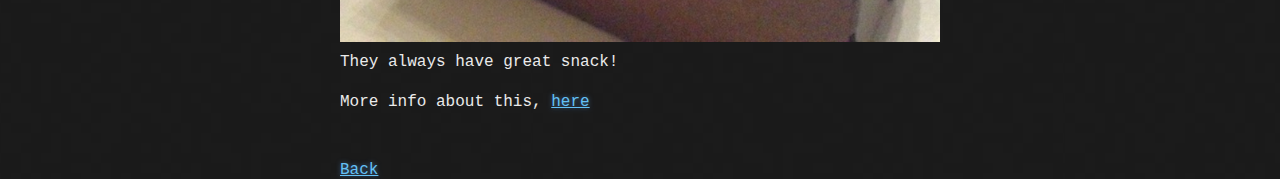
<file: posts/tech/201611_vrwomen.html>
<!DOCTYPE html>
<html>
  <head>
    <meta charset='utf-8'>
    <meta http-equiv="X-UA-Compatible" content="chrome=1">

    <link rel="stylesheet" type="text/css" href="../../stylesheets/stylesheet.css" media="screen">
    <link rel="stylesheet" type="text/css" href="../../stylesheets/github-dark.css" media="screen">

    <title>@leslysandra</title>
  </head>

  <body>

    <header>
      <div class="container">
        <h1>@leslysandra</h1>
        <h2>blogs...</h2>
      </div>
    </header>

    <div class="container">
      <h2>Posts --> Tech girl</h2>
      <section id="main_content">
        <h3>Women in Tech/VR/Filming/Gaming</h3>
        <p>The cool people at <a href ="http://galeriescoworking.be/" target="_blank">Coworking Les Galleries</a>, in Brussels, organized another GirlLeek event related to the inclusion/performance of women in technology, virtual reality, filming and gaming industry.
          <br>
          This event had a great panel where four beautiful and brave women (involved in this industry) that were interviewed by an expert in filming.</p>
        <p><img src="../../images/vrwomen_1.JPG"/></p>
        <p>I would like to highlight some ideas:
          <ul>
            <li>what is stopping women to be involved in this industry? </li>
            <br>
            Many women seem to be “scared” to be involved in this industry, a common answer on tech interviews is: <i>“I don’t know if I can do this”.</i>
            This lack of confidence produces that many women stop their careers in tech and others don’t even start it.
            <br>
            Ioana() mentioned that as women, we want to control everything and we want to be 120% sure that we can do something in this field, but!!!
            sometimes (or most of the times) we should take risks and learn on the journey.
            <br>
            <br>
            <li>gaming industry for a women?</li>
            <br>
            Another speaker, who currently is leading a gaming company, told us that in her journey she has found different funny interesting things,
             for example… once she went with her husband to a conference where she was supposed to explain something about her business,
              and when they arrived to the place, she was asked to be seat so they can listen to her husband… and wrong!!!
              she was the one to give the presentation! haha!
          </ul>
        </p>
        <p><img src="../../images/vrwomen_2.JPG"/>They always have great snack!</p>
        <br>
        <p>Also! We put hands on in VR!</p>
        <p><img src="../../images/vrwomen_3.JPG"/>They always have great snack!</p>
        <p>More info about this, <a href ="http://fabien.benetou.fr/Events/WomenInVirtualRealityAndFilm" target="_blank">here</a></p>

      </section>
      <br>
      <div class="menu">
  			<a href = "index.html">Back</a>
  		</div>
    </div>

  </body>
</html>
</file>
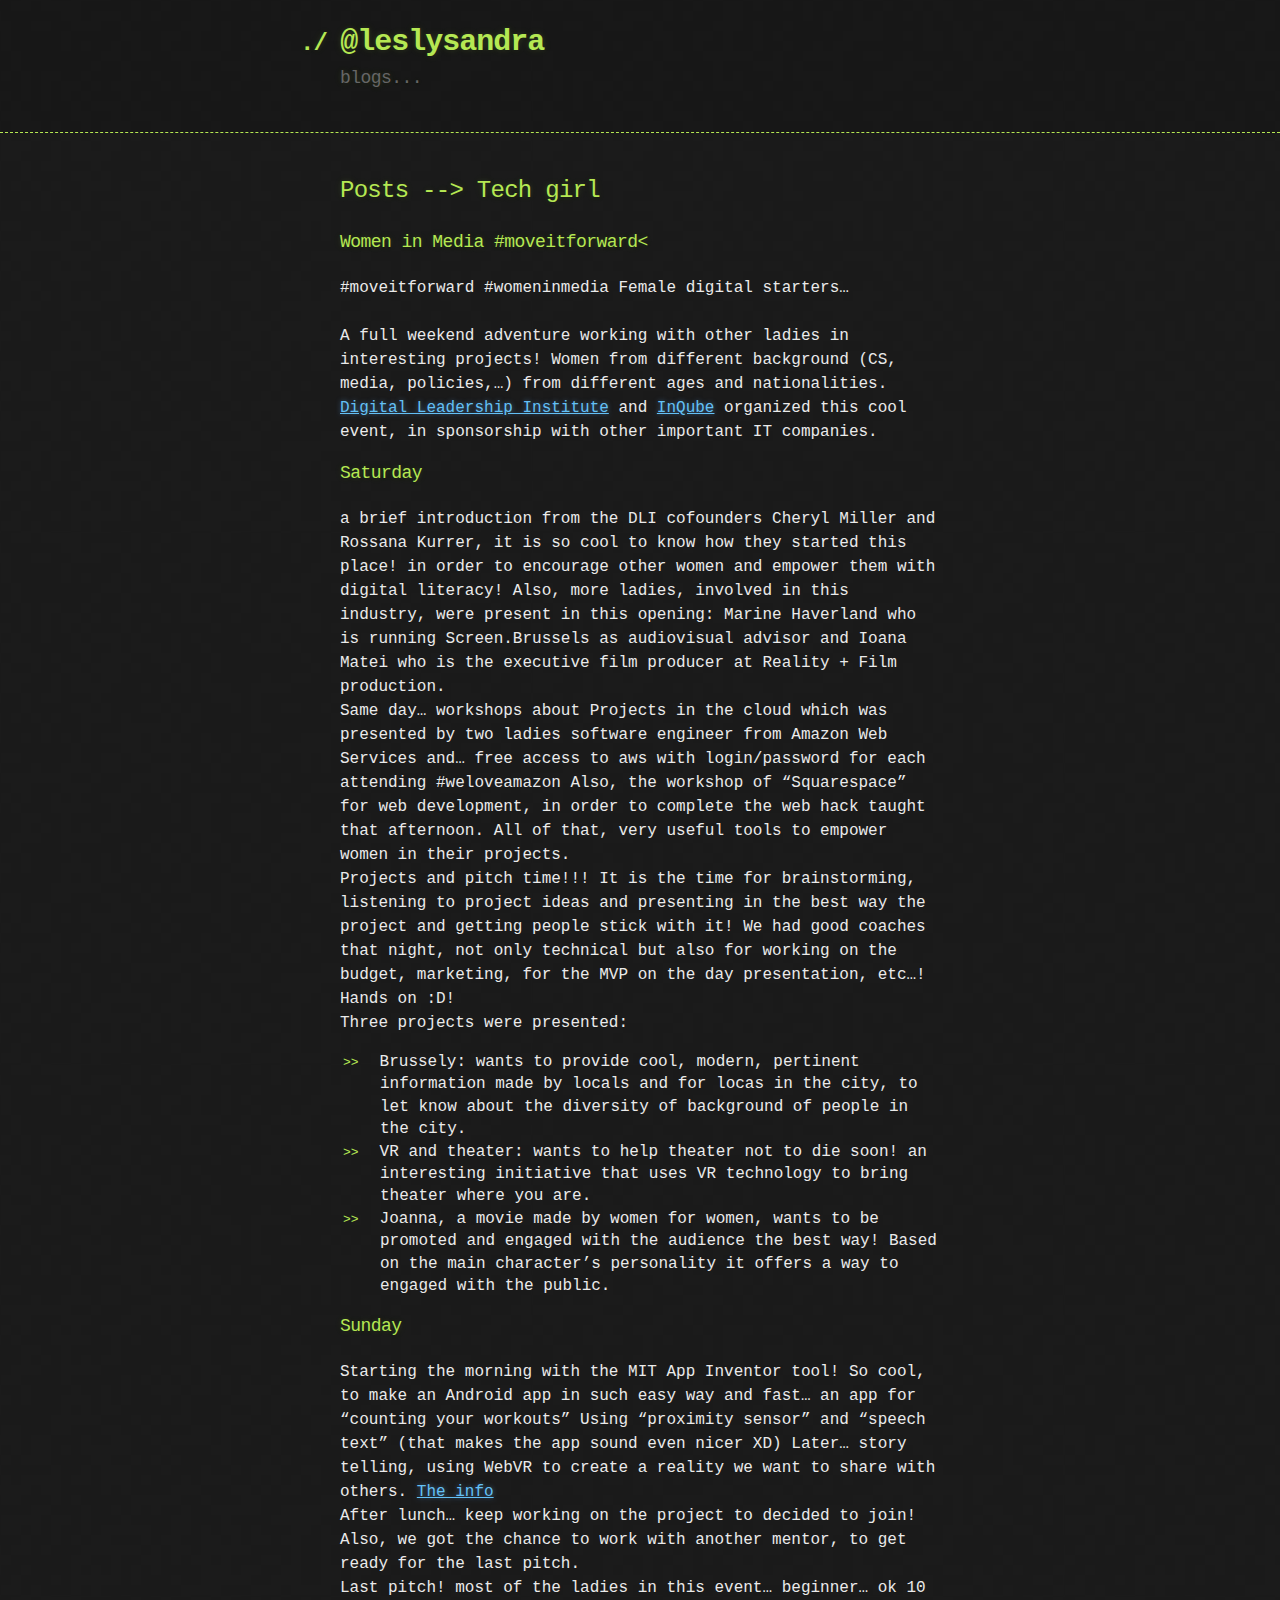
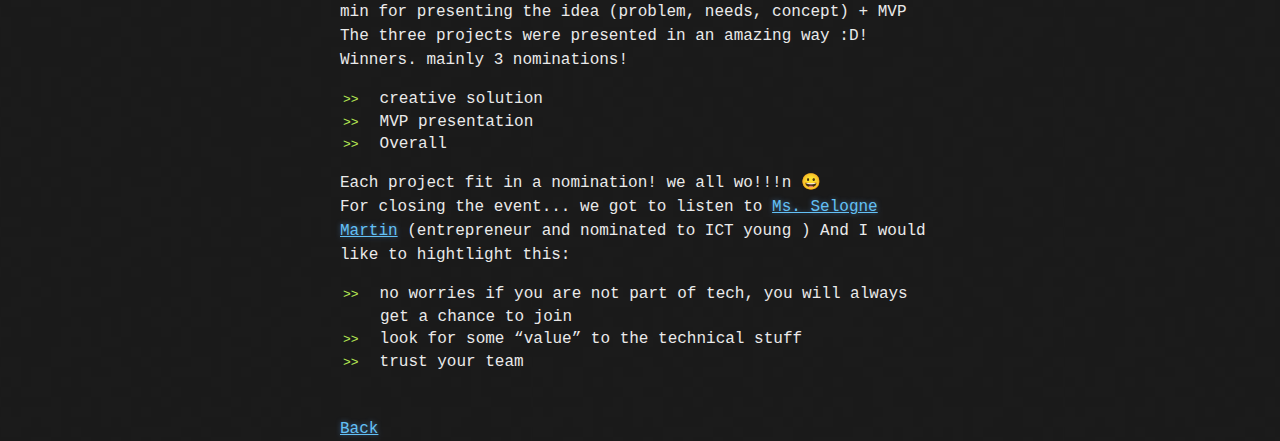
<file: posts/tech/201702_womenmedia.html>
<!DOCTYPE html>
<html>
  <head>
    <meta charset='utf-8'>
    <meta http-equiv="X-UA-Compatible" content="chrome=1">

    <link rel="stylesheet" type="text/css" href="../../stylesheets/stylesheet.css" media="screen">
    <link rel="stylesheet" type="text/css" href="../../stylesheets/github-dark.css" media="screen">

    <title>@leslysandra</title>
  </head>

  <body>

    <header>
      <div class="container">
        <h1>@leslysandra</h1>
        <h2>blogs...</h2>
      </div>
    </header>

    <div class="container">
      <h2>Posts --> Tech girl</h2>
      <section id="main_content">
        <h3>Women in Media #moveitforward<</h3>
        <p>
          #moveitforward #womeninmedia Female digital starters… <br>
          <br>
          A full weekend adventure working with other ladies in interesting projects!
Women from different background (CS, media, policies,…) from different ages and nationalities.
          <br>
<a href ="http://dlii.org/" target="_blank">Digital Leadership Institute</a> and <a href ="http://inqube.eu/" target="_blank">InQube</a> organized this cool event, in sponsorship with other important IT companies.
        </p>
        <p>
          <h3>Saturday</h3>
          <p>
            a brief introduction from the DLI cofounders Cheryl Miller and Rossana Kurrer, it is so cool to know how they started this place! in order to encourage other women and empower them with digital literacy!
Also, more ladies, involved in this industry, were present in this opening:
Marine Haverland who is running Screen.Brussels as audiovisual advisor and Ioana Matei who is the executive film producer at Reality + Film production.
<br>
Same day… workshops about Projects in the cloud which was presented by two ladies software engineer from Amazon Web Services and… free access to aws with login/password for each attending #weloveamazon
Also, the workshop of “Squarespace” for web development,  in order to complete the web hack taught that afternoon.
All of that, very useful tools to empower women in their projects.
<br>Projects and pitch time!!! It is the time for brainstorming, listening to project ideas and presenting in the best way the project and getting people stick with it!
We had good coaches that night, not only technical but also for working on the budget, marketing, for the MVP on the day presentation, etc…!
Hands on :D!
<br>
Three projects were presented:
<ul>
  <li>Brussely: wants to provide cool, modern, pertinent information made by locals and for locas in the city, to let know about the diversity of background of people in the city.</li>
  <li>VR and theater: wants to help theater not to die soon! an interesting initiative that uses VR technology to bring theater where you are.</li>
  <li>Joanna, a movie made by women for women, wants to be promoted and engaged with the audience the best way! Based on the main character’s personality it offers a way to engaged with the public.</li>
</ul>
          </p>
        </p>

        <p>
          <h3>Sunday</h3>
          <p>
            Starting the morning with the MIT App Inventor tool! So cool, to make an Android app in such easy way and fast… an app for “counting your workouts” Using “proximity sensor” and “speech text” (that makes the app sound even nicer XD)
Later… story telling, using WebVR to create a reality we want to share with others. <a href ="http://output.jsbin.com/jesabev" target="_blank">The info</a>
<br>
After lunch… keep working on the project to decided to join! Also, we got the chance to work with another mentor, to get ready for the last pitch.
<br>
Last pitch! most of the ladies in this event… beginner… ok 10 min for presenting the idea (problem, needs, concept) + MVP
The three projects were presented in an amazing way :D!
Winners.
mainly 3 nominations!
<ul>
  <li>creative solution</li>
  <li>MVP presentation</li>
  <li>Overall</li>
</ul>
Each project fit in a nomination! we all wo!!!n 😀
<br>
For closing the event... we got to listen to <a href ="https://twitter.com/Segozone" target="_blank">Ms. Selogne Martin</a> (entrepreneur and nominated to ICT young ) And I would like to hightlight this:
<ul>
  <li>no worries if you are not part of tech, you will always get a chance to join</li>
  <li>look for some “value” to the technical stuff</li>
  <li>trust your team</li>
</ul>
          </p>
        </p>

      </section>
      <br>
      <div class="menu">
  			<a href = "index.html">Back</a>
  		</div>
    </div>

  </body>
</html>
</file>
<file: stylesheets/stylesheet.css>
body {
  margin: 0;
  padding: 0;
  background: #151515 url("../images/bkg.png") 0 0;
  color: #eaeaea;
  font: 16px;
  line-height: 1.5;
  font-family: Monaco, "Bitstream Vera Sans Mono", "Lucida Console", Terminal, monospace;
}

/* General & 'Reset' Stuff */

.container {
  width: 90%;
  max-width: 600px;
  margin: 0 auto;
}

section {
  display: block;
  margin: 0 0 20px 0;
}

h1, h2, h3, h4, h5, h6 {
  margin: 0 0 20px;
}

li {
  line-height: 1.4 ;
}

/* Header, <header>
   header   - container
   h1       - project name
   h2       - project description
*/

header {
  background: rgba(0, 0, 0, 0.1);
  width: 100%;
  border-bottom: 1px dashed #b5e853;
  padding: 20px 0;
  margin: 0 0 40px 0;
}

header h1 {
  font-size: 30px;
  line-height: 1.5;
  margin: 0 0 0 -40px;
  font-weight: bold;
  font-family: Monaco, "Bitstream Vera Sans Mono", "Lucida Console", Terminal, monospace;
  color: #b5e853;
  text-shadow: 0 1px 1px rgba(0, 0, 0, 0.1),
               0 0 5px rgba(181, 232, 83, 0.1),
               0 0 10px rgba(181, 232, 83, 0.1);
  letter-spacing: -1px;
  -webkit-font-smoothing: antialiased;
}

header h1:before {
  content: "./ ";
  font-size: 24px;
}

header h2 {
  font-size: 18px;
  font-weight: 300;
  color: #666;
}

#downloads .btn {
  display: inline-block;
  text-align: center;
  margin: 0;
}

/* Main Content
*/

#main_content {
  width: 100%;
  -webkit-font-smoothing: antialiased;
}
section img {
  max-width: 100%
}

h1, h2, h3, h4, h5, h6 {
  font-weight: normal;
  font-family: Monaco, "Bitstream Vera Sans Mono", "Lucida Console", Terminal, monospace;
  color: #b5e853;
  letter-spacing: -0.03em;
  text-shadow: 0 1px 1px rgba(0, 0, 0, 0.1),
               0 0 5px rgba(181, 232, 83, 0.1),
               0 0 10px rgba(181, 232, 83, 0.1);
}

#main_content h1 {
  font-size: 30px;
}

#main_content h2 {
  font-size: 24px;
}

#main_content h3 {
  font-size: 18px;
}

#main_content h4 {
  font-size: 14px;
}

#main_content h5 {
  font-size: 12px;
  text-transform: uppercase;
  margin: 0 0 5px 0;
}

#main_content h6 {
  font-size: 12px;
  text-transform: uppercase;
  color: #999;
  margin: 0 0 5px 0;
}

dt {
  font-style: italic;
  font-weight: bold;
}

ul li {
  list-style: none;
}

ul li:before {
  content: ">>";
  font-family: Monaco, "Bitstream Vera Sans Mono", "Lucida Console", Terminal, monospace;
  font-size: 13px;
  color: #b5e853;
  margin-left: -37px;
  margin-right: 21px;
  line-height: 16px;
}

ul li post {
  font-family: Monaco, "Bitstream Vera Sans Mono", "Lucida Console", Terminal, monospace;
  font-size: 11px;
  color: #b5e853;
  margin-left: -37px;
  margin-right: 21px;
  line-height: 16px;
}

blockquote {
  color: #aaa;
  padding-left: 10px;
  border-left: 1px dotted #666;
}

pre {
  background: rgba(0, 0, 0, 0.9);
  border: 1px solid rgba(255, 255, 255, 0.15);
  padding: 10px;
  font-size: 14px;
  color: #b5e853;
  border-radius: 2px;
  -moz-border-radius: 2px;
  -webkit-border-radius: 2px;
  text-wrap: normal;
  overflow: auto;
  overflow-y: hidden;
}

table {
  width: 100%;
  margin: 0 0 20px 0;
}

th {
  text-align: left;
  border-bottom: 1px dashed #b5e853;
  padding: 5px 10px;
}

td {
  padding: 5px 10px;
}

hr {
  height: 0;
  border: 0;
  border-bottom: 1px dashed #b5e853;
  color: #b5e853;
}

/* Buttons
*/

.btn {
  display: inline-block;
  background: -webkit-linear-gradient(top, rgba(40, 40, 40, 0.3), rgba(35, 35, 35, 0.3) 50%, rgba(10, 10, 10, 0.3) 50%, rgba(0, 0, 0, 0.3));
  padding: 8px 18px;
  border-radius: 50px;
  border: 2px solid rgba(0, 0, 0, 0.7);
  border-bottom: 2px solid rgba(0, 0, 0, 0.7);
  border-top: 2px solid rgba(0, 0, 0, 1);
  color: rgba(255, 255, 255, 0.8);
  font-family: Helvetica, Arial, sans-serif;
  font-weight: bold;
  font-size: 13px;
  text-decoration: none;
  text-shadow: 0 -1px 0 rgba(0, 0, 0, 0.75);
  box-shadow: inset 0 1px 0 rgba(255, 255, 255, 0.05);
}

.btn:hover {
  background: -webkit-linear-gradient(top, rgba(40, 40, 40, 0.6), rgba(35, 35, 35, 0.6) 50%, rgba(10, 10, 10, 0.8) 50%, rgba(0, 0, 0, 0.8));
}

.btn .icon {
  display: inline-block;
  width: 16px;
  height: 16px;
  margin: 1px 8px 0 0;
  float: left;
}

.btn-github .icon {
  opacity: 0.6;
  background: url("../images/blacktocat.png") 0 0 no-repeat;
}

/* Links
   a, a:hover, a:visited
*/

a {
  color: #63c0f5;
  text-shadow: 0 0 5px rgba(104, 182, 255, 0.5);
}

/* Clearfix */

.cf:before, .cf:after {
  content:"";
  display:table;
}

.cf:after {
  clear:both;
}

.cf {
  zoom:1;
}

/* Posts */
#posts li { list-style-type: none; }
#post-page { margin-bottom: 1.5em; }
@media (min-width: 940px) { #post-page { margin-bottom: 1.3334em; } }
</file>
<file: stylesheets/github-dark.css>
/*
The MIT License (MIT)

Copyright (c) 2016 GitHub, Inc.

Permission is hereby granted, free of charge, to any person obtaining a copy
of this software and associated documentation files (the "Software"), to deal
in the Software without restriction, including without limitation the rights
to use, copy, modify, merge, publish, distribute, sublicense, and/or sell
copies of the Software, and to permit persons to whom the Software is
furnished to do so, subject to the following conditions:

The above copyright notice and this permission notice shall be included in all
copies or substantial portions of the Software.

THE SOFTWARE IS PROVIDED "AS IS", WITHOUT WARRANTY OF ANY KIND, EXPRESS OR
IMPLIED, INCLUDING BUT NOT LIMITED TO THE WARRANTIES OF MERCHANTABILITY,
FITNESS FOR A PARTICULAR PURPOSE AND NONINFRINGEMENT. IN NO EVENT SHALL THE
AUTHORS OR COPYRIGHT HOLDERS BE LIABLE FOR ANY CLAIM, DAMAGES OR OTHER
LIABILITY, WHETHER IN AN ACTION OF CONTRACT, TORT OR OTHERWISE, ARISING FROM,
OUT OF OR IN CONNECTION WITH THE SOFTWARE OR THE USE OR OTHER DEALINGS IN THE
SOFTWARE.

*/

.pl-c /* comment */ {
  color: #969896;
}

.pl-c1 /* constant, variable.other.constant, support, meta.property-name, support.constant, support.variable, meta.module-reference, markup.raw, meta.diff.header */,
.pl-s .pl-v /* string variable */ {
  color: #0099cd;
}

.pl-e /* entity */,
.pl-en /* entity.name */ {
  color: #9774cb;
}

.pl-smi /* variable.parameter.function, storage.modifier.package, storage.modifier.import, storage.type.java, variable.other */,
.pl-s .pl-s1 /* string source */ {
  color: #ddd;
}

.pl-ent /* entity.name.tag */ {
  color: #7bcc72;
}

.pl-k /* keyword, storage, storage.type */ {
  color: #cc2372;
}

.pl-s /* string */,
.pl-pds /* punctuation.definition.string, string.regexp.character-class */,
.pl-s .pl-pse .pl-s1 /* string punctuation.section.embedded source */,
.pl-sr /* string.regexp */,
.pl-sr .pl-cce /* string.regexp constant.character.escape */,
.pl-sr .pl-sre /* string.regexp source.ruby.embedded */,
.pl-sr .pl-sra /* string.regexp string.regexp.arbitrary-repitition */ {
  color: #3c66e2;
}

.pl-v /* variable */ {
  color: #fb8764;
}

.pl-id /* invalid.deprecated */ {
  color: #e63525;
}

.pl-ii /* invalid.illegal */ {
  color: #f8f8f8;
  background-color: #e63525;
}

.pl-sr .pl-cce /* string.regexp constant.character.escape */ {
  font-weight: bold;
  color: #7bcc72;
}

.pl-ml /* markup.list */ {
  color: #c26b2b;
}

.pl-mh /* markup.heading */,
.pl-mh .pl-en /* markup.heading entity.name */,
.pl-ms /* meta.separator */ {
  font-weight: bold;
  color: #264ec5;
}

.pl-mq /* markup.quote */ {
  color: #00acac;
}

.pl-mi /* markup.italic */ {
  font-style: italic;
  color: #ddd;
}

.pl-mb /* markup.bold */ {
  font-weight: bold;
  color: #ddd;
}

.pl-md /* markup.deleted, meta.diff.header.from-file */ {
  color: #bd2c00;
  background-color: #ffecec;
}

.pl-mi1 /* markup.inserted, meta.diff.header.to-file */ {
  color: #55a532;
  background-color: #eaffea;
}

.pl-mdr /* meta.diff.range */ {
  font-weight: bold;
  color: #9774cb;
}

.pl-mo /* meta.output */ {
  color: #264ec5;
}
</file>
